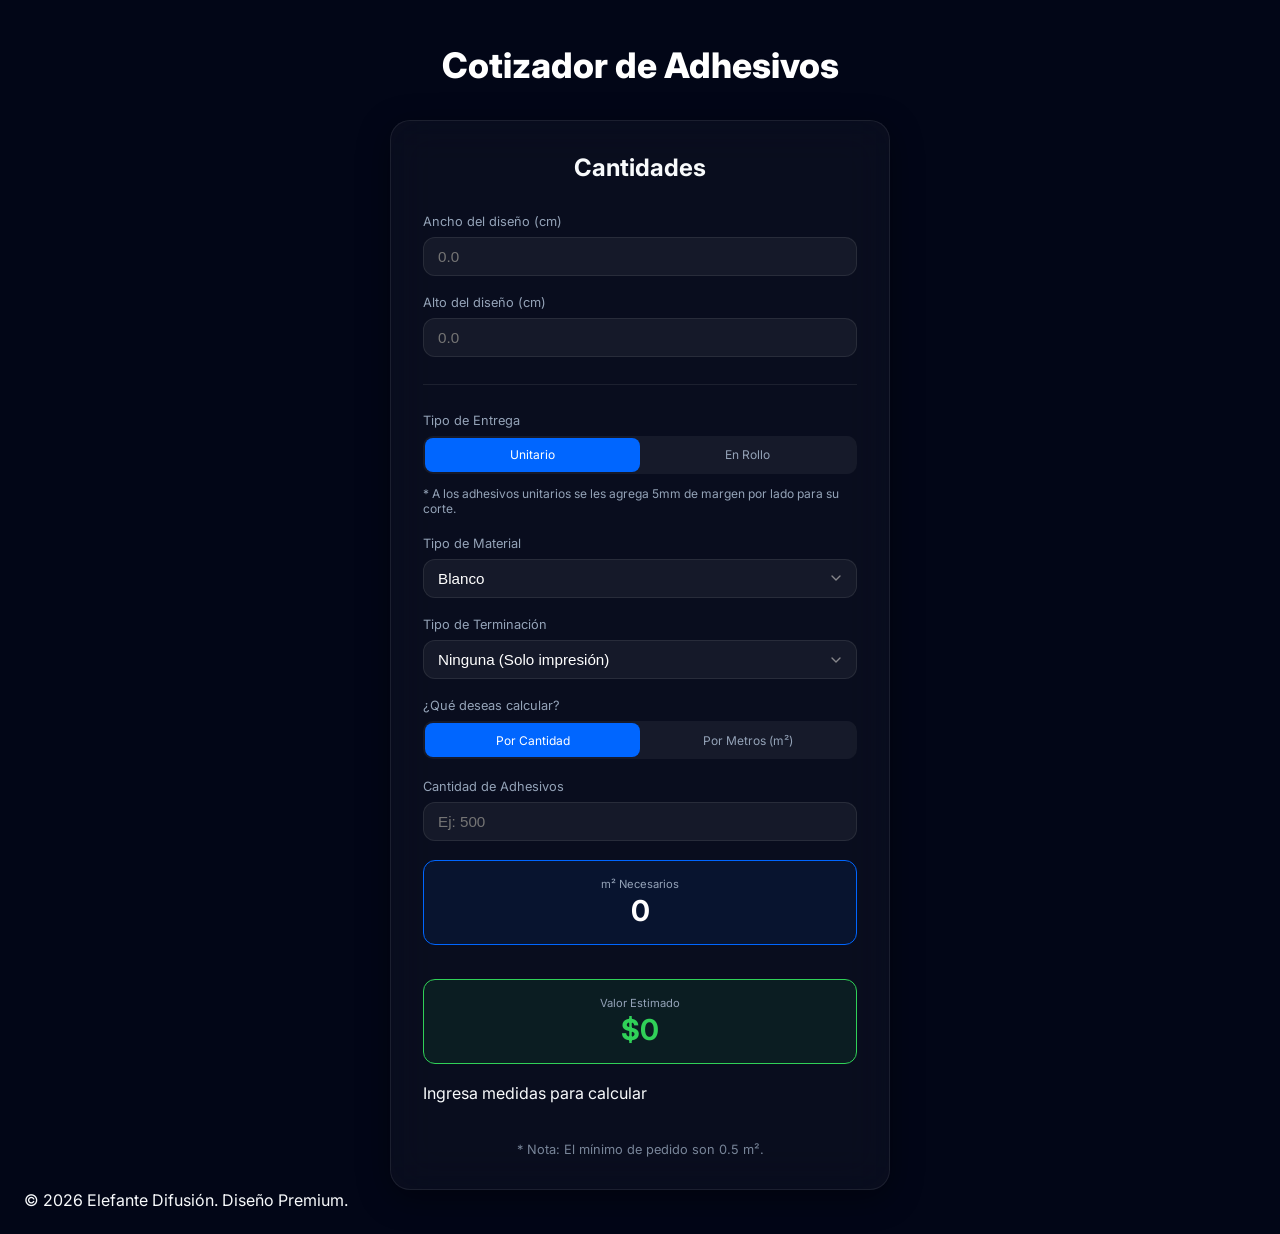
<file: cotizador.html>
<!DOCTYPE html>
<html lang="es">
<head>
    <meta charset="UTF-8">
    <meta name="viewport" content="width=device-width, initial-scale=1.0">
    <title>Calculadora de Impresión | Elefante Difusión</title>
    <meta name="description" content="Calculadora profesional de optimización de espacio para impresión.">
    <link rel="stylesheet" href="cotizador.css">
    <link rel="preconnect" href="https://fonts.googleapis.com">
    <link rel="preconnect" href="https://fonts.gstatic.com" crossorigin>
    <link href="https://fonts.googleapis.com/css2?family=Inter:wght@300;400;500;600&display=swap" rel="stylesheet">
    <link rel="manifest" href="./manifest.json">
    <meta name="theme-color" content="#ffffff">
</head>
<body>

    <div class="app-two-columns">
        <h1 style="text-align: center; margin-top: 20px; margin-bottom: 10px; font-size: 2.2rem; font-weight: 800; color: #ffffff;">Cotizador de Adhesivos</h1>
        <!-- COLUMNA 1: CANTIDADES Y GEOMETRÍA -->
        <main class="column config-column">
            <div class="glass-panel full-height">
                <div class="column-header" style="justify-content: center;">
                    <h2 style="font-size: 1.5rem; font-weight: 700;">Cantidades</h2>
                </div>

                <section class="input-grid-single">
                    <div class="input-group">
                        <label for="width">Ancho del diseño (cm)</label>
                        <input type="text" inputmode="decimal" id="width" placeholder="0.0">
                    </div>
                    <div class="input-group">
                        <label for="height">Alto del diseño (cm)</label>
                        <input type="text" inputmode="decimal" id="height" placeholder="0.0">
                    </div>

                    <div class="divider"></div>

                    <div class="input-group">
                        <label>Tipo de Entrega</label>
                        <div class="segmented-control">
                            <input type="radio" name="mode" id="unitario" value="unitario" checked>
                            <label for="unitario">Unitario</label>
                            
                            <input type="radio" name="mode" id="rollo" value="rollo">
                            <label for="rollo">En Rollo</label>
                            
                            <div class="selection-slider"></div>
                        </div>
                        <span style="font-size: 0.75rem; color: var(--text-secondary); margin-top: 4px; line-height: 1.3;">* A los adhesivos unitarios se les agrega 5mm de margen por lado para su corte.</span>
                    </div>

                    <div class="input-group">
                        <label for="material-type">Tipo de Material</label>
                        <select id="material-type">
                            <option value="blanco">Blanco</option>
                            <option value="tornasol">Tornasol</option>
                            <option value="fotoluminiscente">Fotoluminiscente</option>
                            <option value="transparente">Transparente</option>
                        </select>
                    </div>

                    <div class="input-group">
                        <label for="finish-type">Tipo de Terminación</label>
                        <select id="finish-type">
                            <option value="nada">Ninguna (Solo impresión)</option>
                            <option value="barniz">Barniz</option>
                            <option value="blanco">Tinta Blanca</option>
                            <option value="blanco_barniz">Blanco + Barniz</option>
                        </select>
                    </div>

                    <div class="input-group">
                        <label>¿Qué deseas calcular?</label>
                        <div class="segmented-control">
                            <input type="radio" name="calcMode" id="calcQty" value="qty" checked>
                            <label for="calcQty">Por Cantidad</label>
                            
                            <input type="radio" name="calcMode" id="calcM2" value="m2">
                            <label for="calcM2">Por Metros (m²)</label>
                            
                            <div class="selection-slider"></div>
                        </div>
                    </div>

                    <div class="input-group">
                        <label id="target-label" for="target-input">Cantidad de Adhesivos</label>
                        <input type="text" inputmode="decimal" id="target-input" placeholder="Ej: 500">
                    </div>

                    <div class="results-summary" id="results-grid" style="grid-template-columns: 1fr;">
                        <div class="res-card blue" id="card-resultado-principal">
                            <span class="res-label" id="res-label-2">m² Necesarios</span>
                            <span id="res-val-2" class="res-value">0</span>
                        </div>
                    </div>

                    <div class="results-summary" style="grid-template-columns: 1fr; margin-top: 15px;">
                        <div class="res-card" style="border-color: #30d158; background: rgba(48, 209, 88, 0.08);">
                            <span class="res-label">Valor Estimado</span>
                            <span id="total-price" class="res-value" style="color: #30d158;">$0</span>
                        </div>
                    </div>

                    <div class="details">
                        <p id="calc-details">Ingresa medidas para calcular</p>
                    </div>

                    <div style="margin-top: 20px; text-align: center; font-size: 0.8rem; color: var(--text-secondary); opacity: 0.8;">
                        * Nota: El mínimo de pedido son 0.5 m².
                    </div>
                </section>
            </div>
        </main>

    </div>

    <footer class="main-footer">
        <p>&copy; <span id="year">2026</span> Elefante Difusión. Diseño Premium.</p>
    </footer>

    <script src="cotizador.js"></script>
    <script>
      if ('serviceWorker' in navigator) {
        window.addEventListener('load', () => { navigator.serviceWorker.register('./sw.js').catch(err => console.log('SW error', err)); });
      }
    </script>
</body>
</html>
</file>
<file: cotizador.css>
:root {
    --bg-color: #020617;
    --accent-color: #0066ff;
    --accent-glow: rgba(0, 102, 255, 0.3);
    --glass-bg: rgba(255, 255, 255, 0.03);
    --glass-border: rgba(255, 255, 255, 0.08);
    --text-primary: #f8fafc;
    --text-secondary: #94a3b8;
    --border-radius: 20px;
    --transition-speed: 0.25s;
}

* {
    margin: 0;
    padding: 0;
    box-sizing: border-box;
    -webkit-font-smoothing: antialiased;
}

body {
    background-color: var(--bg-color);
    color: var(--text-primary);
    font-family: 'Inter', -apple-system, BlinkMacSystemFont, "Segoe UI", Roboto, Helvetica, Arial, sans-serif;
    min-height: 100vh;
    height: auto;
    overflow-y: auto;
}

/* Base Layout (Mobile First) */
.app-two-columns {
    display: flex;
    flex-direction: column;
    height: auto;
    padding: 16px;
    gap: 16px;
}

.column {
    display: flex;
    flex-direction: column;
    width: 100%;
    height: auto;
    min-width: 0;
}

.viz-column { 
    min-height: 500px; 
    height: auto; 
    order: 1; 
}


/* Panels */
.glass-panel {
    background: var(--glass-bg);
    backdrop-filter: blur(20px);
    -webkit-backdrop-filter: blur(20px);
    border: 1px solid var(--glass-border);
    border-radius: var(--border-radius);
    padding: 1.5rem;
    box-shadow: 0 8px 32px rgba(0, 0, 0, 0.4);
    display: flex;
    flex-direction: column;
    overflow: visible;
}

.glass-panel.viz-panel { padding: 0 !important; }


.glass-panel.full-height { height: 100%; }
.glass-panel.no-padding { padding: 0; }

.column-header {
    display: flex;
    align-items: center;
    gap: 12px;
    margin-bottom: 2rem;
}

.column-header h2 {
    font-size: 1.1rem;
    font-weight: 500;
    color: var(--text-primary);
}

/* Forms */
.input-grid-single {
    display: flex;
    flex-direction: column;
    gap: 1.2rem;
}

.input-group {
    display: flex;
    flex-direction: column;
    gap: 0.5rem;
}

.input-group label {
    font-size: 0.8rem;
    color: var(--text-secondary);
    font-weight: 400;
}

input[type="number"], input[type="text"], select {
    background: rgba(255, 255, 255, 0.05);
    border: 1px solid var(--glass-border);
    border-radius: 12px;
    padding: 10px 14px;
    color: white;
    font-size: 0.95rem;
    outline: none;
    transition: all var(--transition-speed);
}

select {
    appearance: none;
    -webkit-appearance: none;
    background-image: url("data:image/svg+xml,%3Csvg xmlns='http://www.w3.org/2000/svg' width='24' height='24' viewBox='0 0 24 24' fill='none' stroke='%2386868b' stroke-width='2' stroke-linecap='round' stroke-linejoin='round'%3E%3Cpolyline points='6 9 12 15 18 9'%3E%3C/polyline%3E%3C/svg%3E");
    background-repeat: no-repeat;
    background-position: right 12px center;
    background-size: 16px;
    padding-right: 40px;
}

/* --- Custom Select Styles --- */
.custom-select-wrapper {
    position: relative;
    width: 100%;
}

.select-trigger {
    background: rgba(255, 255, 255, 0.05);
    border: 1px solid var(--glass-border);
    border-radius: 12px;
    padding: 10px 14px;
    color: white;
    font-size: 0.95rem;
    cursor: pointer;
    display: flex;
    justify-content: space-between;
    align-items: center;
    transition: all var(--transition-speed);
}

.select-trigger:hover {
    background: rgba(255, 255, 255, 0.08);
}

.select-trigger.active {
    border-color: var(--accent-color);
    box-shadow: 0 0 0 4px var(--accent-glow);
}

.select-trigger svg {
    transition: transform 0.3s ease;
    color: var(--text-secondary);
}

.select-trigger.active svg {
    transform: rotate(180deg);
    color: var(--accent-color);
}

.select-options {
    position: absolute;
    top: calc(100% + 8px);
    left: 0;
    right: 0;
    background: rgba(28, 28, 30, 0.95);
    backdrop-filter: blur(20px);
    -webkit-backdrop-filter: blur(20px);
    border: 1px solid var(--glass-border);
    border-radius: 14px;
    z-index: 1000;
    display: none;
    max-height: 250px;
    overflow-y: auto;
    box-shadow: 0 20px 40px rgba(0, 0, 0, 0.6);
    animation: fadeInUp 0.2s ease-out;
}

.select-options.show {
    display: block;
}

.select-option {
    padding: 12px 16px;
    cursor: pointer;
    font-size: 0.9rem;
    color: var(--text-secondary);
    transition: all 0.2s;
}

.select-option:hover {
    background: var(--accent-color);
    color: white;
}

.select-option.selected {
    color: white;
    background: rgba(255, 255, 255, 0.05);
}

.hidden-select {
    display: none !important;
}

select:focus {
    background-image: url("data:image/svg+xml,%3Csvg xmlns='http://www.w3.org/2000/svg' width='24' height='24' viewBox='0 0 24 24' fill='none' stroke='%230066ff' stroke-width='2' stroke-linecap='round' stroke-linejoin='round'%3E%3Cpolyline points='6 9 12 15 18 9'%3E%3C/polyline%3E%3C/svg%3E");
}

/* FIX: Ensure dropdown options are readable */
select option {
    background-color: #1c1c1e;
    color: white;
}

input:focus, select:focus {
    border-color: var(--accent-color);
    box-shadow: 0 0 0 4px var(--accent-glow);
}

/* Hide number input arrows (spinners) */
input::-webkit-outer-spin-button,
input::-webkit-inner-spin-button {
    -webkit-appearance: none;
    margin: 0;
}

input[type="number"] {
    appearance: textfield;
}

.input-with-prefix {
    display: flex;
    align-items: center;
    background: rgba(255, 255, 255, 0.05);
    border: 1px solid var(--glass-border);
    border-radius: 12px;
    padding-left: 12px;
}

.input-with-prefix span {
    color: var(--text-secondary);
    font-size: 0.9rem;
    margin-right: 4px;
}

.input-with-prefix input {
    background: none;
    border: none;
    width: 100%;
}

.input-with-prefix.disabled {
    background: rgba(255, 255, 255, 0.02);
    opacity: 0.6;
}

.status-badge {
    background: rgba(0, 102, 255, 0.1);
    color: var(--accent-color);
    padding: 10px 14px;
    border-radius: 12px;
    font-size: 0.9rem;
    font-weight: 600;
    border: 1px solid rgba(0, 102, 255, 0.2);
    text-align: center;
}

/* Profiles (Mobile First Sticky) */
.profile-sticky-header {
    position: sticky;
    top: 0; 
    margin: -1.2rem -1.2rem 1.5rem -1.2rem;
    padding: 1.2rem 1.2rem 1.2rem 1.2rem;
    background: rgba(2, 6, 23, 0.98);
    backdrop-filter: blur(20px);
    -webkit-backdrop-filter: blur(20px);
    border-bottom: 1px solid var(--glass-border);
    border-radius: var(--border-radius) var(--border-radius) 0 0;
    z-index: 100;
}

.profile-sticky-header .column-header { margin-bottom: 1.2rem; }

.profile-section {
    margin-bottom: 0.5rem;
}


.profile-controls {
    display: flex;
    gap: 8px;
    align-items: center;
}

.profile-controls .custom-select-wrapper {
    flex: 1;
}

.icon-btn {
    background: rgba(255, 255, 255, 0.05);
    border: 1px solid var(--glass-border);
    border-radius: 12px;
    width: 40px;
    height: 40px;
    display: flex;
    justify-content: center;
    align-items: center;
    color: var(--text-secondary);
    cursor: pointer;
    transition: all var(--transition-speed);
    flex-shrink: 0;
}

.icon-btn:hover {
    background: var(--accent-color);
    border-color: var(--accent-color);
    color: white;
}

.icon-btn.danger:hover {
    background: rgba(255, 59, 48, 0.2);
    border-color: #ff3b30;
    color: #ff3b30;
}

.input-hint {
    font-size: 0.7rem;
    color: var(--text-secondary);
    margin-top: 2px;
    font-style: italic;
}

/* IVA Toggle Switch */
.iva-toggle-container {
    margin-top: 10px;
}

.switch-label {
    display: flex;
    justify-content: space-between;
    align-items: center;
    width: 100%;
    cursor: pointer;
}

.switch-label span {
    font-size: 0.85rem;
    color: var(--text-primary);
}

.switch {
    position: relative;
    display: inline-block;
    width: 44px;
    height: 24px;
}

.switch input {
    opacity: 0;
    width: 0;
    height: 0;
}

.slider {
    position: absolute;
    cursor: pointer;
    top: 0; left: 0; right: 0; bottom: 0;
    background-color: rgba(255,255,255,0.1);
    transition: .4s;
    border: 1px solid var(--glass-border);
}

.slider:before {
    position: absolute;
    content: "";
    height: 18px;
    width: 18px;
    left: 2px;
    bottom: 2px;
    background-color: white;
    transition: .4s;
}

input:checked + .slider {
    background-color: var(--accent-color);
}

input:checked + .slider:before {
    transform: translateX(20px);
}

.slider.round {
    border-radius: 34px;
}

.slider.round:before {
    border-radius: 50%;
}

/* Financial Results */
.financial-results {
    background: rgba(255, 255, 255, 0.03);
    border-radius: 14px;
    padding: 1.2rem;
    display: flex;
    flex-direction: column;
    gap: 10px;
}

.fin-item {
    display: flex;
    justify-content: space-between;
    font-size: 0.85rem;
    color: var(--text-secondary);
}

.fin-item span:last-child {
    font-weight: 600;
    color: var(--text-primary);
}

.highlight-green span:last-child {
    color: #30d158;
    font-size: 1.1rem;
}

/* Segmented Control */
.segmented-control {
    position: relative;
    display: flex;
    background: rgba(255, 255, 255, 0.05);
    border-radius: 10px;
    padding: 2px;
    height: 38px;
}

.segmented-control input { display: none; }
.segmented-control label {
    flex: 1;
    display: flex;
    align-items: center;
    justify-content: center;
    cursor: pointer;
    font-size: 0.75rem;
    z-index: 1;
    color: var(--text-secondary);
}

.segmented-control input:checked + label { color: white; }

.selection-slider {
    position: absolute;
    top: 2px; left: 2px;
    width: calc(50% - 2px);
    height: calc(100% - 4px);
    background: var(--accent-color);
    border-radius: 8px;
    transition: transform 0.3s cubic-bezier(0.4, 0, 0.2, 1);
}

#rollo:checked ~ .selection-slider,
#calcM2:checked ~ .selection-slider { transform: translateX(100%); }

/* Summary Results (Center) */
.results-summary {
    display: grid;
    grid-template-columns: 1fr 1fr;
    gap: 12px;
}

.res-card {
    background: rgba(255, 255, 255, 0.03);
    border-radius: 12px;
    padding: 1rem;
    text-align: center;
    border: 1px solid var(--glass-border);
}

.res-card.blue { border-color: var(--accent-color); background: rgba(0, 102, 255, 0.08); }

.res-label { font-size: 0.7rem; color: var(--text-secondary); display: block; margin-bottom: 2px; }
.res-value { font-size: 1.8rem; font-weight: 700; color: white; }

.divider { height: 1px; background: var(--glass-border); margin: 0.5rem 0; }

/* Visualizer (Right) */
.viz-panel { 
    position: relative; 
    overflow: hidden; 
    display: flex;
    flex-direction: column;
}

.viz-header-overlay {
    padding: 1.8rem 1.8rem 0 1.8rem;
    z-index: 10;
}

.viz-header-overlay h2 { font-size: 1rem; font-weight: 500; }
.viz-header-overlay p { font-size: 0.8rem; color: var(--text-secondary); }

.canvas-container {
    flex: 1;
    width: 100%;
    display: flex;
    justify-content: center;
    align-items: center;
    padding: 20px;
    min-height: 350px;
}

#viz-canvas {
    max-width: 100%;
    max-height: 100%;
    box-shadow: 0 20px 40px rgba(0,0,0,0.5);
}

.viz-footer-overlay {
    padding: 0 1.8rem 1.8rem 1.8rem;
    display: flex;
    justify-content: flex-end;
    gap: 15px;
    z-index: 10;
}

.legend-item { display: flex; align-items: center; gap: 6px; font-size: 0.75rem; color: var(--text-secondary); }
.dot { width: 8px; height: 8px; border-radius: 50%; }
.dot.design { background: var(--accent-color); }
.dot.margin { background: rgba(255, 255, 255, 0.2); }

/* Preloader */
#preloader {
    position: fixed;
    top: 0;
    left: 0;
    width: 100%;
    height: 100%;
    background: var(--bg-color);
    display: flex;
    justify-content: center;
    align-items: center;
    z-index: 10000;
    transition: opacity 0.6s cubic-bezier(0.4, 0, 0.2, 1), visibility 0.6s;
}

#preloader.fade-out {
    opacity: 0;
    visibility: hidden;
}

.loader-content {
    display: flex;
    flex-direction: column;
    align-items: center;
    gap: 2rem;
}

.loader-ring {
    width: 80px;
    height: 80px;
    border: 2px solid rgba(0, 102, 255, 0.1);
    border-top: 2px solid var(--accent-color);
    border-radius: 50%;
    animation: spin 1s cubic-bezier(0.4, 0, 0.2, 1) infinite;
    box-shadow: 0 -10px 20px var(--accent-glow);
}

.loader-text {
    font-size: 1rem;
    font-weight: 700;
    letter-spacing: 0.5em;
    color: var(--accent-color);
    animation: pulse 1.5s ease-in-out infinite;
}

@keyframes spin { to { transform: rotate(360deg); } }
@keyframes pulse {
    0%, 100% { opacity: 0.5; transform: scale(0.95); }
    50% { opacity: 1; transform: scale(1); }
}

/* Custom Scrollbar */
::-webkit-scrollbar { width: 6px; }
::-webkit-scrollbar-track { background: transparent; }
::-webkit-scrollbar-thumb { background: rgba(255,255,255,0.1); border-radius: 10px; }

/* Animations */
@keyframes fadeInUp {
    from { opacity: 0; transform: translateY(10px); }
    to { opacity: 1; transform: translateY(0); }
}

/* Desktop Layout (Applied only on larger screens) */
@media (min-width: 1025px) {
    body {
        min-height: 100vh;
        overflow-y: auto;
        padding: 24px; /* Added air around the whole app */
    }

    .app-two-columns {
        flex-direction: column;
        align-items: center;
        justify-content: center;
        height: 100%;
        padding: 0;
        gap: 24px;
    }

    .column {
        height: auto;
        width: 100%;
    }

    .config-column { 
        flex: 0 0 auto; 
        max-width: 500px;
        width: 100%;
    }

    .glass-panel {
        padding: 2rem;
        overflow-y: auto;
    }

    .glass-panel.viz-panel { padding: 0 !important; }

    .canvas-container {
        padding: 40px;
    }

    .profile-sticky-header {
        position: sticky;
        top: -2rem; /* Stick to the top of panel content */
        margin: -2rem -2rem 1.5rem -2rem;
        padding: 2rem 2rem 1.2rem 2rem;
        background: rgba(2, 6, 23, 0.98);
        backdrop-filter: blur(20px);
        -webkit-backdrop-filter: blur(20px);
        border-bottom: 1px solid var(--glass-border);
        border-radius: var(--border-radius) var(--border-radius) 0 0;
        z-index: 100;
    }

    .profile-sticky-header .column-header { margin-bottom: 1.2rem; }
}
</file>
